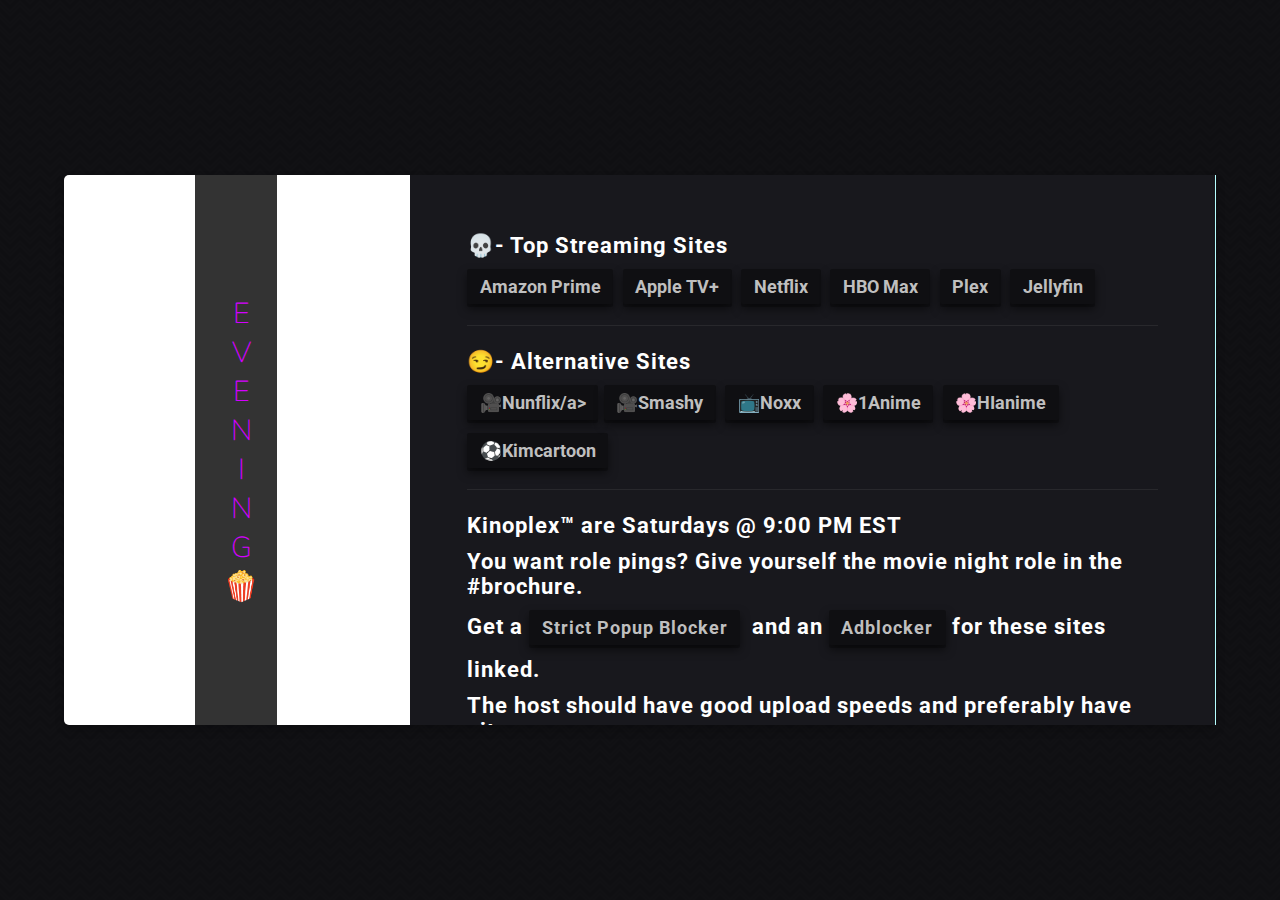
<file: Movie/index.html>
<!DOCTYPE html>
<html>
    <head>
        <meta charset="utf-8">
        <meta name="author" content="https://github.com/nmnhost">


    <title>Movie Night</title>
    <link rel="shortcut icon" type="image/png" href="/favicon.png"/>    
    <link rel="shortcut icon" type="image/png" href="https://files.catbox.moe/4mrocf.png"/>


    <link rel="stylesheet" type="text/css" href="css/awoo.min.css">
    <link href="https://fonts.googleapis.com/css?family=Nunito:200|Roboto:100,400,700" rel="stylesheet">
    <link href="https://fonts.googleapis.com/icon?family=Material+Icons" rel="stylesheet">
    <link href="css/style.css" rel="stylesheet" type="text/css">

</head>
<body>
    <div id="search">
        <div>
            <input type="text" spellcheck="false" placeholder="search">
            <button class="close"><i class="material-icons">&#xE5CD;</i></button>
            <ul class="search-engines"></ul>
        </div>
    </div>
    <div id="links" class="-">
       
            <cols>
               
               
                   
                    </div>
        
                    </div>
                </div>
            </cols>
        </div>
           <div id="panels">
            <ul class="E v en i ng🍿" active>
                <div class="links">
                    <li> 
                        <h1>💀- Top Streaming Sites </h1>
			<a href="https://www.primevideo.com">Amazon Prime</a>
                        <a href="https://www.hulu.com">Apple TV+</a>
			<a href="https://www.netflix.com">Netflix</a>
			<a href="https://www.hbomax.com">HBO Max</a>   
                        <a href="https://app.plex.tv">Plex</a>
	                <a href="https://demo.jellyfin.org/stable">Jellyfin</a>
                        
    
                    </li>
                    <li>
                        <h1>😏- Alternative Sites</h1>
                        <a href="https://nunflix.org/">🎥Nunflix/a>
                        <a href="https://smashystream.xyz/">🎥Smashy</a>
                        <a href="https://noxx.to/">📺Noxx</a>
                        <a href="https://app.1anime.co/">🌸1Anime</a>
			<a href="https://hianime.to">🌸HIanime</a>
                        <a href="https://kisscartoon.nz/kisscartoon.html">⚽Kimcartoon</a>
						
                    </li>
                    <li>
                        <h1>Kinoplex™ are Saturdays @   9:00 PM EST </h1><h1> You want role pings? Give yourself the movie night role in the #brochure. </h1><h1> Get a <a href= "https://github.com/schomery/popup-blocker"> Strict Popup Blocker</a> and an <a href= "https://github.com/gorhill/uBlock"> Adblocker</a> for these sites linked.</h1>
                        <h1> The host should have good upload speeds and preferably have nitro. </h1>
                    </li>
                </div>
     
           
        </div>
    </div>

    </div>
 
    <script type="text/javascript" src="js/script.js"></script>

</body>
</html>
</file>
<file: Movie/css/style.css>
@charset "UTF-8";

* {
    margin:  0;
    border:  0;
    padding: 0;
    outline: 0;

    list-style:      none;
    text-decoration: none;
    text-rendering:  optimizeLegibility;

    -webkit-box-sizing: border-box;
       -moz-box-sizing: border-box;
            box-sizing: border-box;

    -webkit-font-smoothing: subpixel-antialiased;
       -moz-font-smoothing: subpixel-antialiased;
        -ms-font-smoothing: subpixel-antialiased;
         -o-font-smoothing: subpixel-antialiased;

    -webkit-user-select: none;
      -webkit-user-drag: none;
       -moz-user-select: none;
        -ms-user-select: none;
         -o-user-select: none;
            user-select: none;
}

:root {
    --accent: rgb(181, 255, 255);
    --bg: #0f0f12;
    --done: #37eb94;
    --undone: #ff1b91;
}

body {
    background-color: var(--bg);
    background-image: url("data:image/svg+xml,%3Csvg xmlns='http://www.w3.org/2000/svg' width='20' height='12' viewBox='0 0 20 12'%3E%3Cg fill-rule='evenodd'%3E%3Cg id='charlie-brown' fill='%23585858' fill-opacity='0.05'%3E%3Cpath d='M9.8 12L0 2.2V.8l10 10 10-10v1.4L10.2 12h-.4zm-4 0L0 6.2V4.8L7.2 12H5.8zm8.4 0L20 6.2V4.8L12.8 12h1.4zM9.8 0l.2.2.2-.2h-.4zm-4 0L10 4.2 14.2 0h-1.4L10 2.8 7.2 0H5.8z'/%3E%3C/g%3E%3C/g%3E%3C/svg%3E");
    height: 100vh;
    overflow: hidden;
}

::selection {
    background: none;
}

#tabs,
#links,
#todo,
#todo .add,
#todo::after,
#todo .addTodo,
#panels .links,
.items item::before,
.items item::after,
#tabs ul li:last-child,
#panels, #panels ul,
#tabs .widgets {
    position: absolute;
}

#todo {
    right: 0;
    width: 350px;
    height: 100%;
}

.items {
    background: var(--bg);
    padding: 1em;
    box-sizing: border-box;
}

.items item[done] { --state: var(--done); }
.items item[undone] { --state: var(--undone); }

.items item {
    position: relative;
    width: 100%;
    padding: 1em 0 .5em 1em;
    max-height: 100px;
    border-radius: 2px;
    background: #18181d;
    box-shadow: inset 0 2px 0 var(--state),
    0 1px 0 0 rgba(0, 0, 0, .5),
    0 4px 0 0 #18181d,
    0 5px 0 rgba(0, 0, 0, .5),
    0 8px 0 0 #18181d;
    transition: all .3s;
    animation: slide .4s ease;
}

@-webkit-keyframes slide {
    0% {
        opacity: 0;
        transform: translateY(-100%);
    }
    100% {
        opacity: 1;
        transform: translate(0);
    }
}

.items item.remove {
    margin: -100% 0 0 0 !important;
    opacity: 0;
}

.items item p:not(.added-at) {
    color: #e8e8e8;
    font: 400 14px 'Roboto', sans-serif;
    max-width: 250px;
    word-wrap: break-word;

    -webkit-user-select: initial;
}

.items item:not(:last-child) {
    margin: 0 0 1em 0;
}

.items item::before {
    content: '';
    display: block;
    background: var(--bg);
    border-radius: 50%;
    margin: auto;
    top: 0;
    bottom: 0;
    left: -22px;
    width: 12px;
    height: 12px;
    box-shadow: 0 0 0 3px var(--state);
    z-index: 5;
    cursor: pointer;
    transition: transform .3s, background .3s;
}

.items item[done]::before {
    content: '\E876';
    color: var(--state);
    font-family: 'Material Icons';
    text-align: center;
    font-size: 11px;
}

.items item::after {
    content: '';
    display: block;
    left: -16px;
    top: 0;
    bottom: 0;
    margin: auto;
    height: 50px;
    width: 1px;
    background: var(--state);
    transition: all .5s;
    opacity: 0.1;
}

.items item:hover::before {
    transform: scale(1.4);
}

.items item:hover::after {
    height: 0;
}

.items item:hover span {
    color: var(--state) !important;
}

.items item .added-at {
    font-size: 11px;
    letter-spacing: .5px;
    color: #929292;
    font-weight: 400;
}

.items item .added-at span {
    color: #fff;
    font-weight: 700 !important;
    transition: color .2s;
}

.items item rows {
    height: 100%;
}

.items item .close {
    right: 20px;
    margin: .3em 0 0 0;
    width: 9px;
    height: 9px;
    background: url("../img/close.png") center no-repeat;
    outline: 0;
    border: 0;
    opacity: 0;
    cursor: pointer;
    transition: all .3s;
}

.items item:hover .close {
    opacity: .5;
}

.items item .close:hover {
    opacity: 1;
    transform: scale(1.2);
}

#links {
    left: 0;
    width: calc(100% - 350px);
    height: 100%;
}

#links .nav {
    color: #fff;
}


#tabs {
    bottom: 0;
    width: 95%;
    height: 60px;
    background: #18181d;
    margin: 2.5em auto;
    border-radius: 4px;
    box-shadow: 0 10px 20px rgba(0, 0, 0, .25);
    overflow: hidden;
}

#tabs ul {
    counter-reset: tabs;
    margin: 0 0 0 1.5em;
    height: 100%;
    position: relative;
}

#tabs ul li:not(:last-child)::after {
    content: counter(tabs, upper-roman);
    counter-increment: tabs;
    display: block;
}

#tabs ul li:not(:last-child) {
    width: 35px;
    text-align: center;
    font: 400 13px 'Roboto', serif;
    color: rgb(255, 255, 255);
    padding: 6px 0;
    transition: all .1s;
}

#tabs ul li:last-child {
    --flavour: var(--accent);
    width: 35px;
    height: 3px;
    background: var(--flavour);
    bottom: 0;
    transition: all .1s;
}

#tabs ul li[active]:not(:last-child) {
    font-weight: 700;
    color: #fff;
    font-size: 16px;
    padding: 6px 0;
}

#tabs ul li[active]:nth-child(2) ~ li:last-child { margin: 0 0 0 35px; }
#tabs ul li[active]:nth-child(3) ~ li:last-child { margin: 0 0 0 70px; }

#panels {
    overflow: hidden;
    border-radius: 5px 0 0 5px;
    width: 90%;
    height: 550px;
    right: 0;
    left: 0;
    top: 0;
    bottom: 0;
    margin: auto;
    box-shadow: 0 5px 10px rgba(0, 0, 0, .2);
    background: #18181d;
}

#panels ul {
    --panelbg: transparent;
    --flavour: var(--accent);
    width: 100%;
    height: 100%;
    right: 100%;
    background: #fff url("https://wallpaperaccess.com/full/5927911.gif") repeat center left fixed;
    transition: all .6s;
}

#panels ul:nth-child(2),
#tabs ul li[active]:nth-child(2) ~ li:last-child {
    --flavour: #16a2a2;
}

#panels ul:nth-child(3),
#tabs ul li[active]:nth-child(3) ~ li:last-child {
    --flavour: #5b52e4;
}

#panels ul .links {
    box-shadow: inset -1px 0 var(--flavour);
}

#panels ul:nth-child(2) { background: #fff url("../img/bg-2.gif") repeat center left fixed; }
#panels ul:nth-child(3) { background: #fff url("../img/bg-3.gif") repeat center left fixed; }

#panels ul[active] {
    right: 0;
    z-index: 1;
}

#tabs .widgets {
    right: 0;
    margin: auto;
    height: 100%;
    padding: 0 2em;
    color: #fff;
    font-size: 12px;
    background: #1d1d21;
}

#tabs > cols {
    position: relative;
}



#tabs i {
    font-size: 21px !important;
}

#tabs i[sunny] { color: #fd6697; }

#tabs i[cloudy] { color: #88d8d8; }

#panels .links {
    right: 0;
    width: 70%;
    height: 100%;
    background: #18181d;
    padding: 5%;
    flex-wrap: wrap;
}

#panels > ul:first-child .links a {
    color: #bfbfbf;
    text-decoration: none;
    font: 700 18px 'Roboto', sans-serif;
    transition: all .2s;
    display: inline-block;
    padding: .4em .7em;
    background: rgba(0, 0, 0, .35);
    box-shadow: 0 3px rgba(0, 0, 0, 0.25), 0 5px 10px rgba(0, 0, 0, .5);
    border-radius: 2px;
    margin-bottom: .7em;
}

#panels > ul:first-child .links a:not(:last-child) { margin-right: .3em }

#panels > ul:first-child .links a:hover {
    transform: scale(1.2);
    box-shadow: 0 0 rgba(0, 0, 0, 0.25), 0 0 0 rgba(0, 0, 0, .5), 0 -4px 5px rgba(0, 0, 0, .1);
    color: #fff;
}

#panels ul::after {
    content: attr(class);
    position: absolute;
    display: flex;
    text-transform: uppercase;
    overflow-wrap: break-word;
    width: 26px;
    height: 2100px;
    padding: 1em;
    margin: auto;
    box-shadow: inset 0 0 0 1px rgba(255, 255, 255, 1);
    left: calc(15% - 42.5px);
    bottom: 0;
    top: 0;
    background: rgba(0, 0, 0, .8);
    color: rgb(212, 0, 255);
    letter-spacing: 1px;
    font: 100 29px 'Nunito', sans-serif;
    text-align: center;
    flex-wrap: wrap;
    word-break: break-all;
    align-items: center;
    
}

#panels > ul:first-child .links li:not(:last-child) {
    box-shadow: 0 1px 0 rgba(255, 255, 255, .07);
    padding: 0 0 .5em 0;
    margin-bottom: 1.5em;
}

#panels > ul:first-child .links li h1 {
    color: #ffffff;
    font-size: 22px;
    margin-bottom: .5em;
    font-weight: 700;
    letter-spacing: 1px;
}

#panels > ul:not(:first-child) li {
    padding: .5em;
    /* display: inline; */
}

#panels > ul:not(:first-child) li a {
    color: grey;
    font: 700 16px 'Roboto', sans-serif;
    text-decoration: none;
    letter-spacing: 1px;
}

#panels > ul:not(:first-child) li a:hover {
    color: #fff;
}

#panels > ul:not(:first-child) li a:hover::before {
    display: inline;
}

#panels > ul:not(:first-child) li a::before {
    content: '> ';
    font-weight: 400;
    display: none;
}

.weather .edit {
    width: 100%;
    height: 100%;
    background: #1f1f1f;
    text-transform: uppercase;
    font: 600 11px 'Roboto', sans-serif;
    letter-spacing: 1px;
    color: #fff;
    border: 0;
    margin: 40px 0 0 0;
    cursor: pointer;
    transition: all .2s;
}


#search {
    position: fixed;
    display: flex;
    align-items: center;
    justify-content: center;
    width: 100%;
    height: 100%;
    background: rgba(0, 0, 0, .8);
    z-index: 99;
    opacity: 0;
    visibility: hidden;
    top: -100%;
    transition: all .5s ease-in-out;
}

#search.active {
    top: 0;
    opacity: 1;
    visibility: visible;
}

#search div {
    position: relative;
    width: 80%;
}

#search input {
    border: 0;
    outline: 0;
    width: 100%;
    box-shadow: inset 0 -2px #737373;
    padding: .5em 0;
    background: none;
    font: 500 22px 'Roboto', sans-serif;
    letter-spacing: 1px;
    color: #fff;
}

#search input:focus {
    box-shadow: inset 0 -2px #fff;
}

#search input::selection {
    background: #000;
    color: #fff;
}

#search .close {
    background: 0;
    border: 0;
    outline: 0;
    color: #fff;
    position: absolute;
    right: 0;
    cursor: pointer;
    top: 15px;
}

#search .close:hover {
    filter: opacity(.5);
}

.search-engines {
    list-style: none;
    color: #7d7d7d;
    display: block;
    display: flex;
    top: 50px;
    left: 0;
    margin: 1em 0 0 0;
}

.search-engines li p {
    cursor: default;
    transition: all .2s;
    font-size: 12px;
    font-family: 'Roboto', sans-serif;
}

.search-engines li {
    margin: 0 1em 0 0;
}

.search-engines li.active {
    color: #fff;
    font-weight: 700;
}
</file>
<file: Movie/css/awoo.min.css>
@import url("https://fonts.googleapis.com/css?family=Roboto:300,400,500,700");*{margin:0;padding:0;outline:0;box-sizing:border-box}h1,h2,h3,h4,h5,h6,p,span{font-family:'Roboto', sans-serif}.\+{display:flex;align-items:center;justify-content:center}.\-,.\|{display:flex}.\-{align-items:center}.\|{justify-content:center}.\21\2d,.\21\7c,.\21\2b,.\21\5e,.\21\7e,.\21\3c,.\21\5f,.\21\3e{position:absolute;margin:auto}.\21\2d,.\21\2b,.\21\7e{right:0;left:0}.\21\7c,.\21\2b,.\21\7e{top:0;bottom:0}.\21\3c{left:0}.\21\5e{top:0}.\21\3e{right:0}.\21\5f{bottom:0}.push-right{float:right}.push-left{float:left}@media screen and (min-width: 700px){.col-1{--col: 1}.row-1{--row: 1}.col-2{--col: 2}.row-2{--row: 2}.col-3{--col: 3}.row-3{--row: 3}.col-4{--col: 4}.row-4{--row: 4}.col-5{--col: 5}.row-5{--row: 5}.col-6{--col: 6}.row-6{--row: 6}.col-7{--col: 7}.row-7{--row: 7}.col-8{--col: 8}.row-8{--row: 8}.col-9{--col: 9}.row-9{--row: 9}.col-10{--col: 10}.row-10{--row: 10}.col-11{--col: 11}.row-11{--row: 11}.col-12{--col: 12}.row-12{--row: 12}cols{grid-template-columns:repeat(12, auto);height:100%}rows{grid-template-rows:repeat(12, auto);width:100%;height:auto}cols .col-1.col-end{--col: calc((1 - 12) + 12) / calc(12 + 1)}cols .col-2.col-end{--col: calc((2 - 12) + 12) / calc(12 + 1)}cols .col-2.col-3{--col: 2 / calc(1 + 3)}cols .col-3.col-end{--col: calc((3 - 12) + 12) / calc(12 + 1)}cols .col-2.col-4{--col: 2 / calc(1 + 4)}cols .col-3.col-4{--col: 3 / calc(1 + 4)}cols .col-4.col-end{--col: calc((4 - 12) + 12) / calc(12 + 1)}cols .col-2.col-5{--col: 2 / calc(1 + 5)}cols .col-3.col-5{--col: 3 / calc(1 + 5)}cols .col-4.col-5{--col: 4 / calc(1 + 5)}cols .col-5.col-end{--col: calc((5 - 12) + 12) / calc(12 + 1)}cols .col-2.col-6{--col: 2 / calc(1 + 6)}cols .col-3.col-6{--col: 3 / calc(1 + 6)}cols .col-4.col-6{--col: 4 / calc(1 + 6)}cols .col-5.col-6{--col: 5 / calc(1 + 6)}cols .col-6.col-end{--col: calc((6 - 12) + 12) / calc(12 + 1)}cols .col-2.col-7{--col: 2 / calc(1 + 7)}cols .col-3.col-7{--col: 3 / calc(1 + 7)}cols .col-4.col-7{--col: 4 / calc(1 + 7)}cols .col-5.col-7{--col: 5 / calc(1 + 7)}cols .col-6.col-7{--col: 6 / calc(1 + 7)}cols .col-7.col-end{--col: calc((7 - 12) + 12) / calc(12 + 1)}cols .col-2.col-8{--col: 2 / calc(1 + 8)}cols .col-3.col-8{--col: 3 / calc(1 + 8)}cols .col-4.col-8{--col: 4 / calc(1 + 8)}cols .col-5.col-8{--col: 5 / calc(1 + 8)}cols .col-6.col-8{--col: 6 / calc(1 + 8)}cols .col-7.col-8{--col: 7 / calc(1 + 8)}cols .col-8.col-end{--col: calc((8 - 12) + 12) / calc(12 + 1)}cols .col-2.col-9{--col: 2 / calc(1 + 9)}cols .col-3.col-9{--col: 3 / calc(1 + 9)}cols .col-4.col-9{--col: 4 / calc(1 + 9)}cols .col-5.col-9{--col: 5 / calc(1 + 9)}cols .col-6.col-9{--col: 6 / calc(1 + 9)}cols .col-7.col-9{--col: 7 / calc(1 + 9)}cols .col-8.col-9{--col: 8 / calc(1 + 9)}cols .col-9.col-end{--col: calc((9 - 12) + 12) / calc(12 + 1)}cols .col-2.col-10{--col: 2 / calc(1 + 10)}cols .col-3.col-10{--col: 3 / calc(1 + 10)}cols .col-4.col-10{--col: 4 / calc(1 + 10)}cols .col-5.col-10{--col: 5 / calc(1 + 10)}cols .col-6.col-10{--col: 6 / calc(1 + 10)}cols .col-7.col-10{--col: 7 / calc(1 + 10)}cols .col-8.col-10{--col: 8 / calc(1 + 10)}cols .col-9.col-10{--col: 9 / calc(1 + 10)}cols .col-10.col-end{--col: calc((10 - 12) + 12) / calc(12 + 1)}cols .col-2.col-11{--col: 2 / calc(1 + 11)}cols .col-3.col-11{--col: 3 / calc(1 + 11)}cols .col-4.col-11{--col: 4 / calc(1 + 11)}cols .col-5.col-11{--col: 5 / calc(1 + 11)}cols .col-6.col-11{--col: 6 / calc(1 + 11)}cols .col-7.col-11{--col: 7 / calc(1 + 11)}cols .col-8.col-11{--col: 8 / calc(1 + 11)}cols .col-9.col-11{--col: 9 / calc(1 + 11)}cols .col-10.col-11{--col: 10 / calc(1 + 11)}cols .col-11.col-end{--col: calc((11 - 12) + 12) / calc(12 + 1)}cols .col-2.col-12{--col: 2 / calc(1 + 12)}cols .col-3.col-12{--col: 3 / calc(1 + 12)}cols .col-4.col-12{--col: 4 / calc(1 + 12)}cols .col-5.col-12{--col: 5 / calc(1 + 12)}cols .col-6.col-12{--col: 6 / calc(1 + 12)}cols .col-7.col-12{--col: 7 / calc(1 + 12)}cols .col-8.col-12{--col: 8 / calc(1 + 12)}cols .col-9.col-12{--col: 9 / calc(1 + 12)}cols .col-10.col-12{--col: 10 / calc(1 + 12)}cols .col-11.col-12{--col: 11 / calc(1 + 12)}cols .col-12.col-end{--col: calc((12 - 12) + 12) / calc(12 + 1)}.col-1.col-2{--col: 1 / calc(3)}.col-half{--col: 1 / 7}.row-half{--row: 1 / 7}.row-half-middle{--row: 7 / 13}.col-half-middle{--col: 7 / 13}.col-third{--col: 1 / 5}.row-third{--row: 1 / 5}.col-end{--col: 12}.row-end{--row: 12}}cols,rows{display:grid}[class*='col-']{grid-column:var(--col)}[class*='row-']{grid-row:var(--row)}.text-center{text-align:center}.relative{position:relative}
/*# sourceMappingURL=awoo.min.css.map */
</file>
